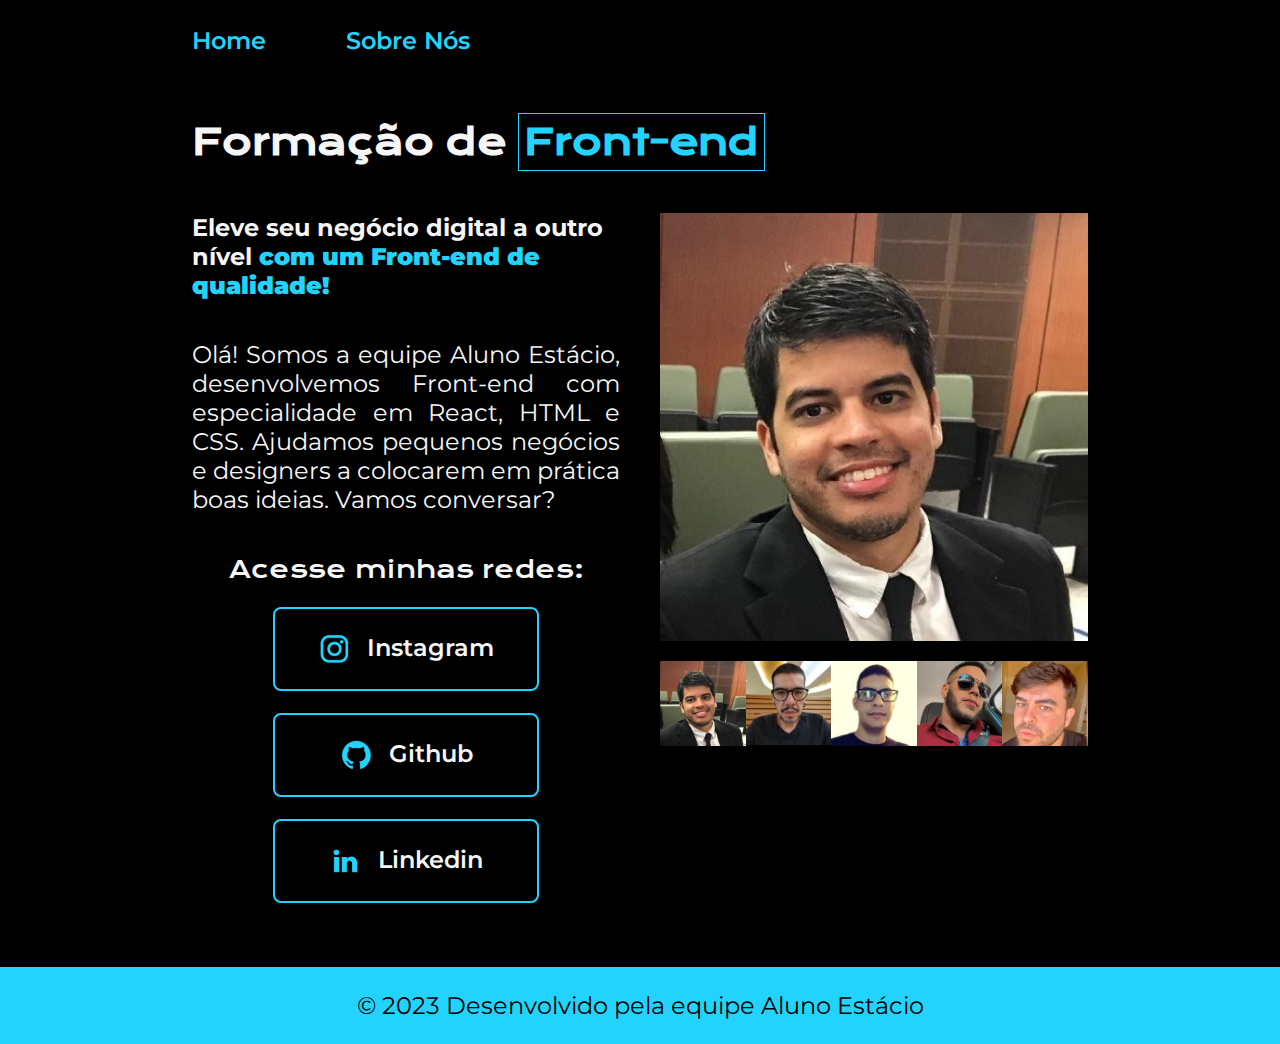
<file: index.html>
<!DOCTYPE html>
<html lang="pt-br">
<head>
    <meta charset="UTF-8">
    <meta http-equiv="X-UA-Compatible" content="IE=edge">
    <meta name="viewport" content="width=device-width, initial-scale=1.0">
    <title>Projeto_Estácio</title>
    <link rel="stylesheet" href="./style_projeto_estacio/style_projeto_estacio.css">
</head>
<body>
    <header class="cabecalho">
        <nav class="cabecalho__menu">
            <a class="cabecalho__menu__link" href="index.html">Home</a>
            <a class="cabecalho__menu__link" href="sobre_nos.html">Sobre Nós</a>
        </nav>
    </header>
    <main class="apresentacao">
        <h1 class="apresentacao__titulo"> Formação de <span>Front-end</span></h1>
        <section class="apresentacao__conteudo">
            <div class="apresentacao__conteudo__info">
                <h2> Eleve seu negócio digital a outro nível<strong class="titulo-destaque"> com um Front-end de qualidade!</strong></h2>
                <p class="apresentacao__conteudo__texto"> Olá! Somos a equipe Aluno Estácio, desenvolvemos Front-end com especialidade em React, HTML e CSS. 
                    Ajudamos pequenos negócios e designers a colocarem em prática boas ideias. Vamos conversar?</p>
                <div class="apresentacao__links">
                    <h2 class="apresentacao__links__subtitulo"> Acesse minhas redes:</h2>
                    <a class="apresentacao__links__navegacao" href="https://instagram.com/lucass_verass">
                        <img src="assets/instagram.png">
                        Instagram
                    </a>
                    <a class="apresentacao__links__navegacao" href="https://github.com/lucasveroso">
                        <img src="assets/github.png">
                        Github
                    </a>
                    <a class="apresentacao__links__navegacao" href="https://www.linkedin.com/in/lucassverass">
                        <img src="assets/linkedin.png">
                        Linkedin
                    </a>
                </div>
            </div>
            <!-- APRESENTACAO IMAGEM --> 
            <div class="galeria">
                <img src="assets/lucas.jpg" id="galeria__principal">
                <ul class="galeria__imagens">
                    <li>
                        <img class="galeria__imagem__button" src="assets/lucas.jpg" alt="Foto de lucas">
                    </li>
                    <li>
                        <img class="galeria__imagem__button" src="assets/Felipe.jpg" alt="Foto de Felipe">
                    </li>
                    <li>
                        <img class="galeria__imagem__button" src="assets/anderson.jpg" alt="Foto de anderson">
                    </li>
                    <li>
                        <img class="galeria__imagem__button" src="assets/Laudson2.jpg" alt="Foto de Laudson2">
                    </li>
                    <li>
                        <img class="galeria__imagem__button" src="assets/Ramon.jpg" alt="Foto de Ramon">
                    </li>
                </ul>
            </div>
        </section>   
    </main>
    <footer class="rodape">
        <p> © 2023 Desenvolvido pela equipe Aluno Estácio </p>
    </footer>
    <script type="text/javascript" src="scripts/script.js"></script>
</body>
</html>
</file>
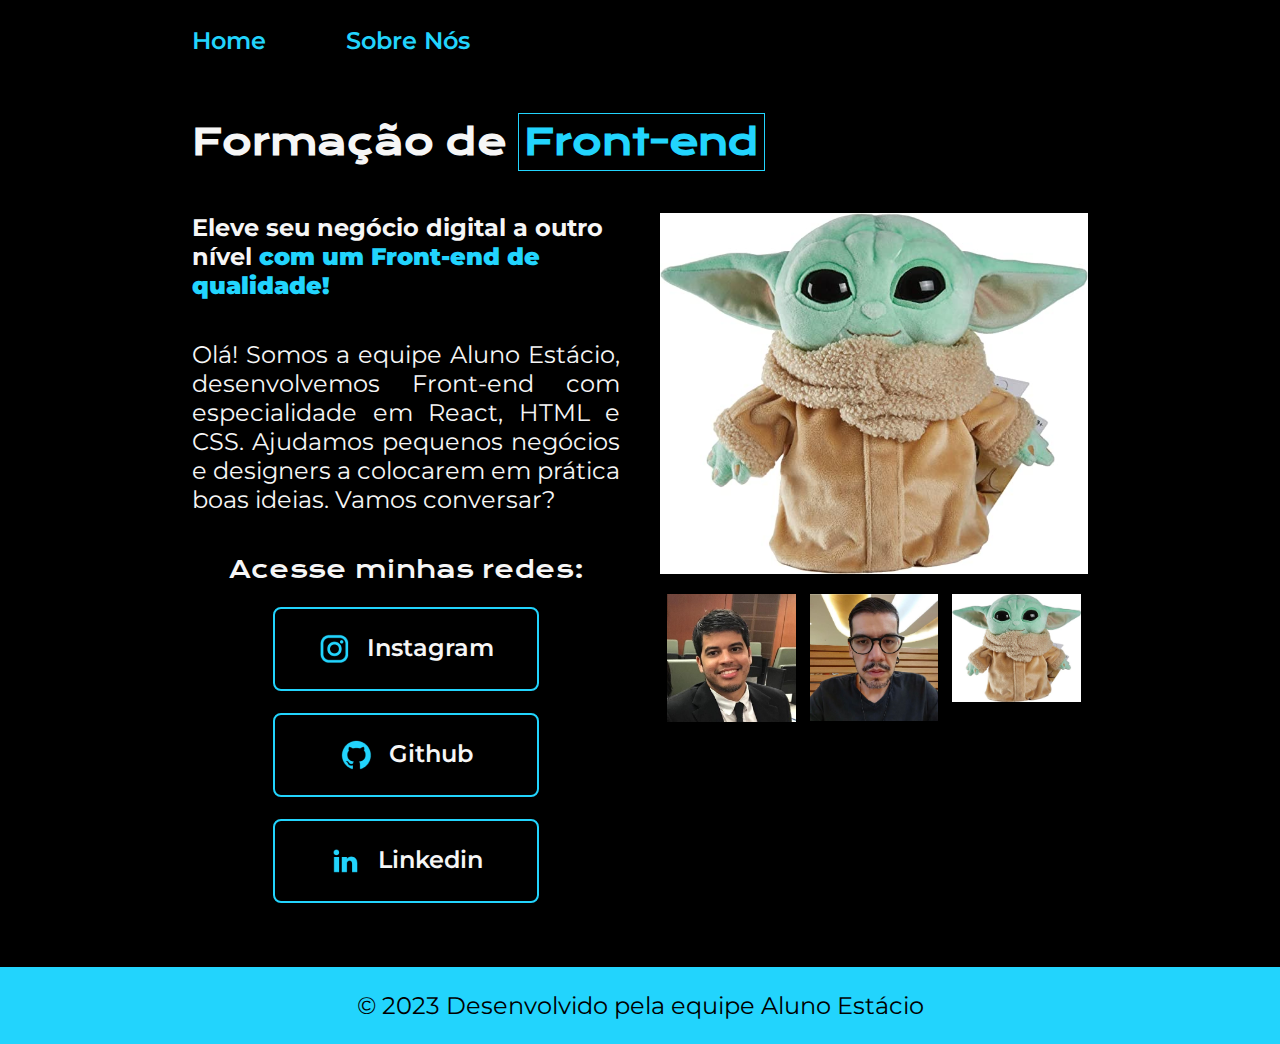
<file: projeto.html>
<!DOCTYPE html>
<html lang="pt-br">
<head>
    <meta charset="UTF-8">
    <meta http-equiv="X-UA-Compatible" content="IE=edge">
    <meta name="viewport" content="width=device-width, initial-scale=1.0">
    <title>Projeto_Estácio</title>
    <link rel="stylesheet" href="./style_projeto_estacio/style_projeto_estacio.css">
</head>
<body>
    <header class="cabecalho">
        <nav class="cabecalho__menu">
            <a class="cabecalho__menu__link" href="projeto.html">Home</a>
            <a class="cabecalho__menu__link" href="about.html">Sobre Nós</a>
        </nav>
    </header>
    <main class="apresentacao">
        <h1 class="apresentacao__titulo"> Formação de <span>Front-end</span></h1>
        <section class="apresentacao__conteudo">
            <div class="apresentacao__conteudo__info">
                <h2> Eleve seu negócio digital a outro nível<strong class="titulo-destaque"> com um Front-end de qualidade!</strong></h2>
                <p class="apresentacao__conteudo__texto"> Olá! Somos a equipe Aluno Estácio, desenvolvemos Front-end com especialidade em React, HTML e CSS. 
                    Ajudamos pequenos negócios e designers a colocarem em prática boas ideias. Vamos conversar?</p>
                <div class="apresentacao__links">
                    <h2 class="apresentacao__links__subtitulo"> Acesse minhas redes:</h2>
                    <a class="apresentacao__links__navegacao" href="https://instagram.com/lucass_verass">
                        <img src="assets/instagram.png">
                        Instagram
                    </a>
                    <a class="apresentacao__links__navegacao" href="https://github.com/lucasveroso">
                        <img src="assets/github.png">
                        Github
                    </a>
                    <a class="apresentacao__links__navegacao" href="https://www.linkedin.com/in/lucassverass">
                        <img src="assets/linkedin.png">
                        Linkedin
                    </a>
                </div>
            </div>
            <!-- APRESENTACAO IMAGEM --> 
            <div class="galeria">
                <img src="assets/yoda.jpg" id="galeria__principal">
                <ul class="galeria__imagens">
                    <li>
                        <img class="galeria__imagem__button" src="assets/lucas.jpg" alt="Foto de lucas">
                    </li>
                    <li>
                        <img class="galeria__imagem__button" src="assets/Felipe.jpg" alt="Foto de Felipe">
                    </li>
                    <li>
                        <img class="galeria__imagem__button" src="assets/yoda.jpg" alt="Foto de anderson">
                    </li>
                </ul>
            </div>
        </section>   
    </main>
    <footer class="rodape">
        <p> © 2023 Desenvolvido pela equipe Aluno Estácio </p>
    </footer>
    <script type="text/javascript" src="scripts/script.js"></script>
</body>
</html>
</file>
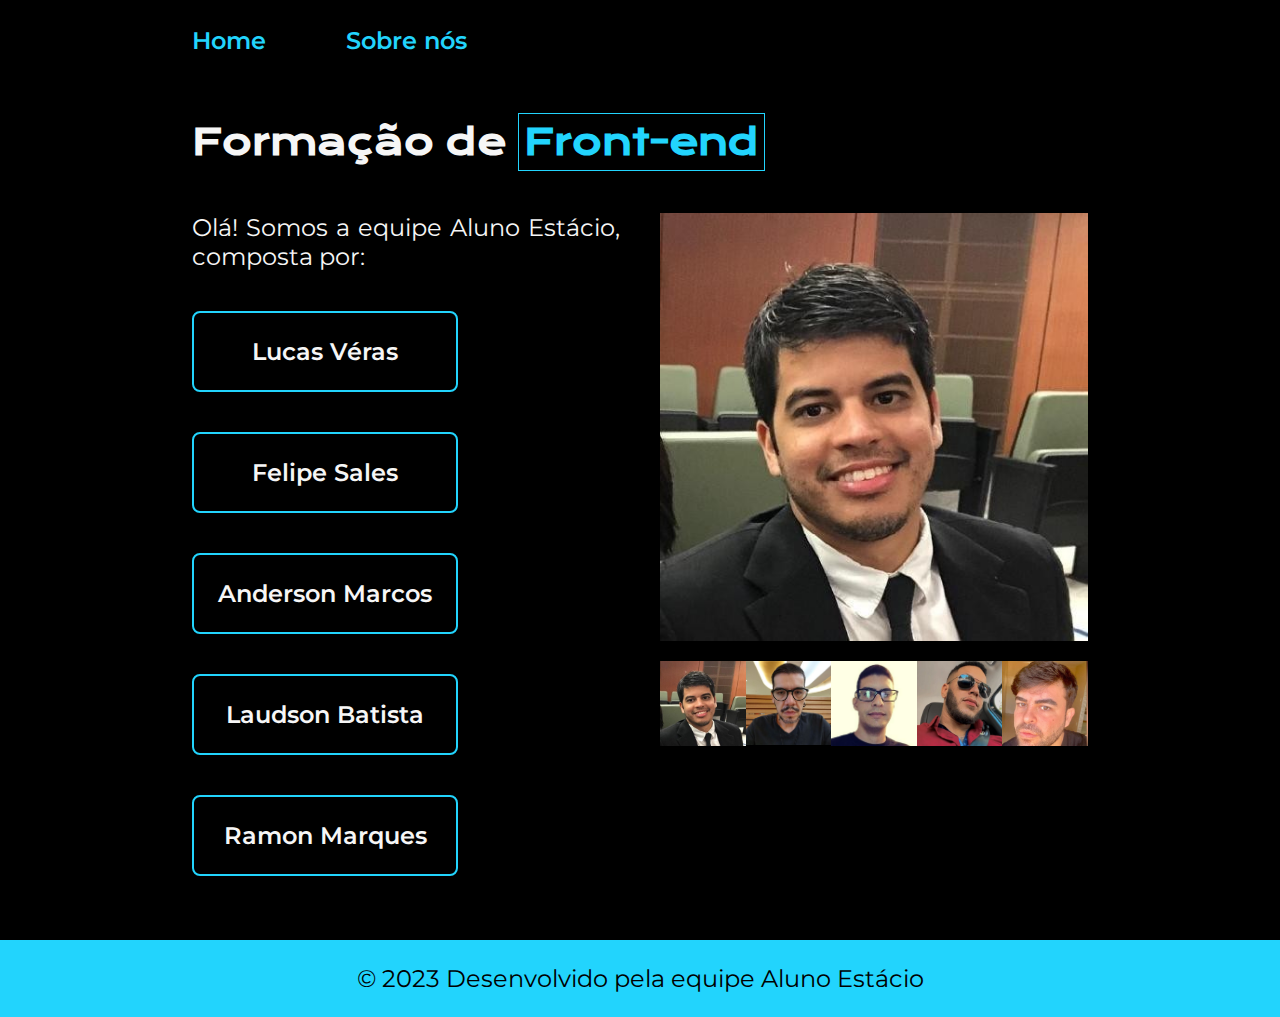
<file: sobre_nos.html>
<!DOCTYPE html>
<html lang="pt-br">
<head>
    <meta charset="UTF-8">
    <meta http-equiv="X-UA-Compatible" content="IE=edge">
    <meta name="viewport" content="width=device-width, initial-scale=1.0">
    <title>Sobre nos</title>
    <link rel="stylesheet" href="style_projeto_estacio/style_projeto_estacio.css">

</head>

<body>
    <header class="cabecalho">
        <nav class="cabecalho__menu">
            <a class="cabecalho__menu__link" href="index.html">Home</a>
            <a class="cabecalho__menu__link" href="sobre_nos.html">Sobre nós</a>
        </nav>
    </header>
    <main class="apresentacao">
        <h1 class="apresentacao__titulo"> Formação de <span>Front-end</span></h1>
        <section class="apresentacao__conteudo">
            <div class="apresentacao__conteudo__info">
                <p class="apresentacao__conteudo__texto"> Olá! Somos a equipe Aluno Estácio, composta por: </p>
                    <a class="apresentacao__links__navegacao" href="assets/lucas.jpg"> Lucas Véras </a>    
                    <a class="apresentacao__links__navegacao" href="assets/Felipe.jpg"> Felipe Sales </a>
                    <a class="apresentacao__links__navegacao" href="assets/anderson.jpg"> Anderson Marcos </a>
                    <a class="apresentacao__links__navegacao" href="assets/Laudson2.jpg"> Laudson Batista </a>
                    <a class="apresentacao__links__navegacao" href="assets/Ramon.jpg"> Ramon Marques </a>
            </div>
            <!-- APRESENTACAO IMAGEM --> 
            <div class="galeria">
                <img src="assets/lucas.jpg" id="galeria__principal">
                <ul class="galeria__imagens">
                    <li>
                        <img class="galeria__imagem__button" src="assets/lucas.jpg" alt="Foto de lucas">
                    </li>
                    <li>
                        <img class="galeria__imagem__button" src="assets/Felipe.jpg" alt="Foto de Felipe">
                    </li>
                    <li>
                        <img class="galeria__imagem__button" src="assets/anderson.jpg" alt="Foto de anderson">
                    </li>
                    <li>
                        <img class="galeria__imagem__button" src="assets/Laudson2.jpg" alt="Foto de Laudson2">
                    </li>
                    <li>
                        <img class="galeria__imagem__button" src="assets/Ramon.jpg" alt="Foto de Ramon">
                    </li>
                </ul>
            </div>
        </section>   
    </main>
    <footer class="rodape">
        <p> © 2023 Desenvolvido pela equipe Aluno Estácio </p>
    </footer>
    <script type="text/javascript" src="scripts/script.js"></script>
</body>
</html>
</file>
<file: style_projeto_estacio/style_projeto_estacio.css>
@import url('https://fonts.googleapis.com/css2?family=Krona+One&family=Montserrat&display=swap');

:root {
    --cor-primaria: #000000;
    --cor-secundaria: #F6F6F6;
    --cor-terciaria: #22D4FD;
    --cor-hover: #272727;
    --fonte-primaria: 'Krona One', sans-serif;
    --font-secundaria: 'Montserrat', sans-serif;
}

*{
    margin: 0;
    padding: 0;
}

body{
    height: 100vh;
    box-sizing: border-box;
    background-color: var(--cor-primaria);
    color: var(--cor-secundaria);  
}

h2{
    font-family: var(--font-secundaria);
    font-weight: bold;
}

/**** cabecalho ****/
.cabecalho {
    padding: 2% 0% 0% 15%;  
}

.cabecalho__menu {
    display: flex;
    gap: 80px;
}

.cabecalho__menu__link {
    font-family: var(--font-secundaria);
    font-size: 1.5rem;
    font-weight: 600;
    color: var(--cor-terciaria);
    text-decoration: none;
}

/**** apresentacao ****/
.apresentacao{
    padding: 5% 15%;
   
}

.apresentacao__conteudo{
    display: flex;
    align-items: flex-start;
    justify-content: space-between;
    gap: 40px;
    flex-direction: row;
}

.apresentacao__conteudo__info{
    width: 50%;
    display: flex;
    flex-direction: column;
    gap: 40px;
}

.apresentacao__titulo{
    font-size: 2.25rem;
    font-family: var(--fonte-primaria);
    margin-bottom: 3rem;
}

.apresentacao__titulo span{
    color: var(--cor-terciaria);
    border: 1px solid var(--cor-terciaria);
    padding: 5px;
}

.apresentacao__conteudo__texto{
    font-size: 1.5rem;
    font-family: var(--font-secundaria);
    text-align: justify;
    text-justify: inter-word;
}

.apresentacao__links{
    display: flex;
    flex-direction: column;
    justify-content: space-between;
    align-items: center;
    gap: 22px;
}

.apresentacao__links__subtitulo{
    font-family: var(--fonte-primaria);
    font-weight: 400;
    font-size: 1.5rem;
    text-align: center;
}

.apresentacao__links__navegacao {       
    display: flex;
    justify-content: center;
    gap: 16px;
    border: 2px solid var(--cor-terciaria);
    width: 50%;
    text-align: center;
    border-radius: 8px;
    font-size: 1.5rem;
    font-weight: 600;
    padding: 24px;
    text-decoration: none;
    color: var(--cor-secundaria);
    font-family: var(--font-secundaria);
}

.apresentacao__links__navegacao:hover {
    background-color: var(--cor-hover);
}

/**** galeria imagens ****/

.galeria {
    width: 50%;
}

#galeria__principal {
    width: 100%;
    margin-bottom: 1rem;
}

.galeria__imagens li {
    list-style: none;
    width: 30%;

}
.galeria__imagens li img {
    width: 100% ;

}

.galeria__imagens {
    display: flex;
    max-width: 100%;
    width: 100%;
    flex-wrap: nowrap;
    justify-content: space-around;
}

/**** rodape ****/
.rodape{
    padding: 24px;
    color: var(--cor-primaria);
    background-color: var(--cor-terciaria);
    text-align: center;
    font-family: var(--font-secundaria);
    font-size: 1.5rem;
    font-weight: 400;
}

/**** common ****/
.titulo-destaque{
    color: var(--cor-terciaria);
}

@media (max-width: 1200px) {
    .cabecalho {
        padding: 10%;
    }

    .cabecalho__menu {
        justify-content: center;
    }

    .apresentacao {
        flex-direction: column;
    }

    .apresentacao__conteudo {
        width: auto;
    }
}

@media screen and (max-width:768px){
    .apresentacao__conteudo{
        flex-direction: column-reverse;
    }
    
    .apresentacao__imagem{
        width: 100%;
    }

    .apresentacao__conteudo__info{
        width: 100%;
    }
}

@media screen and (max-width:1024px){
    .apresentacao {
        padding: 5%;
    }
}
</file>
